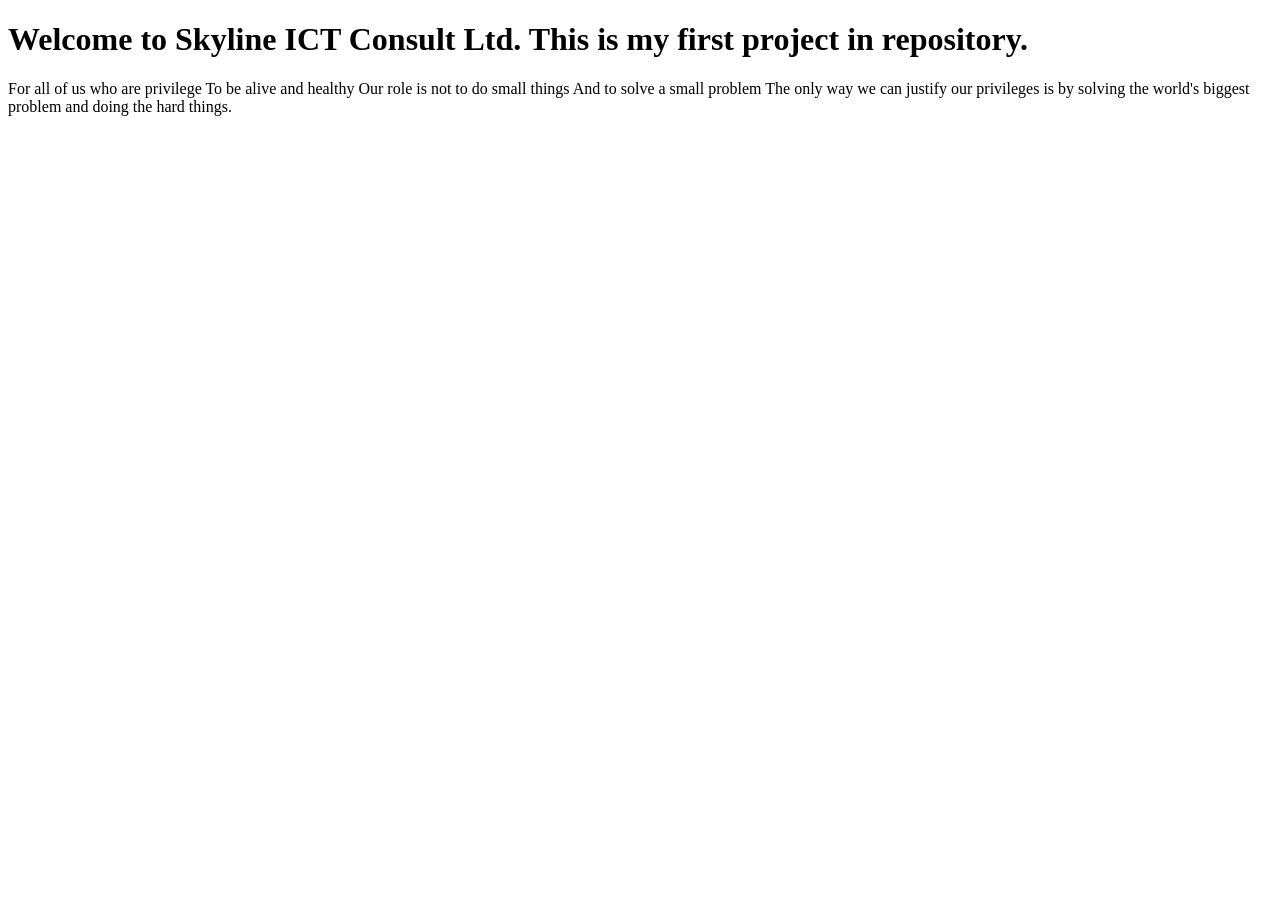
<file: index.html>
<!DOCTYPE html>
<html lang="en">
<head>
    <meta charset="UTF-8">
    <meta name="viewport" content="width=device-width, initial-scale=1.0">
    <title>PASS-99586 Cohort 16</title>
</head>
<body>
    
<h1>Welcome to Skyline ICT Consult Ltd.
    This is my first project in repository.</h1>

<p>For all of us who are privilege
    To be alive and healthy

    Our role is not to do small things
    And to solve a small problem

    The only way we can justify our
    privileges is by solving the world's 
    biggest problem and doing the hard things.</p>

</body>
</html>
</file>
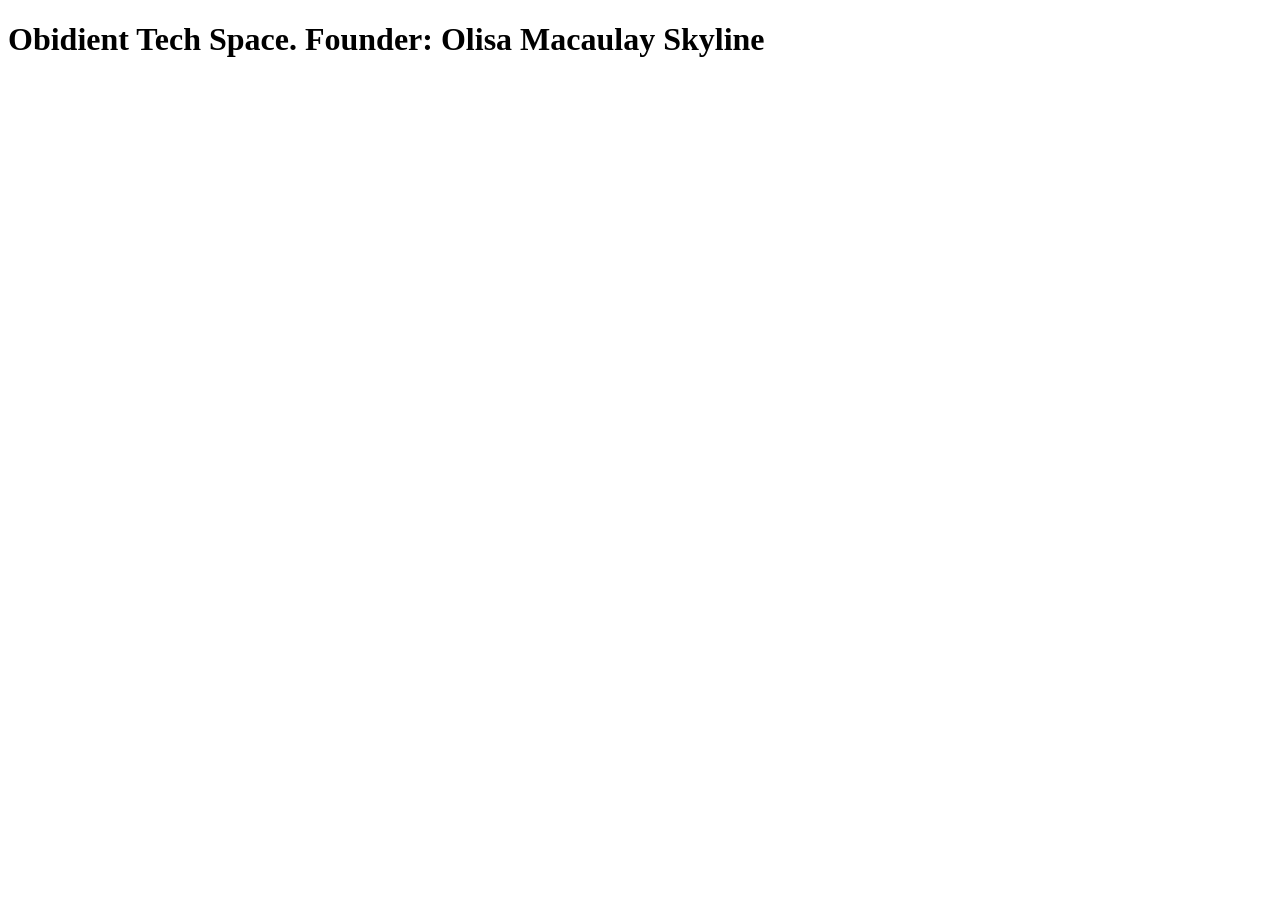
<file: index1.html>
<!DOCTYPE html>
<html lang="en">
<head>
    <meta charset="UTF-8">
    <meta name="viewport" content="width=device-width, initial-scale=1.0">
    <title>PASS-99586 Cohort 16</title>
</head>
<body>
    
<h1>Obidient Tech Space. Founder: Olisa Macaulay Skyline</h1>
    
</body>
</html>
</file>
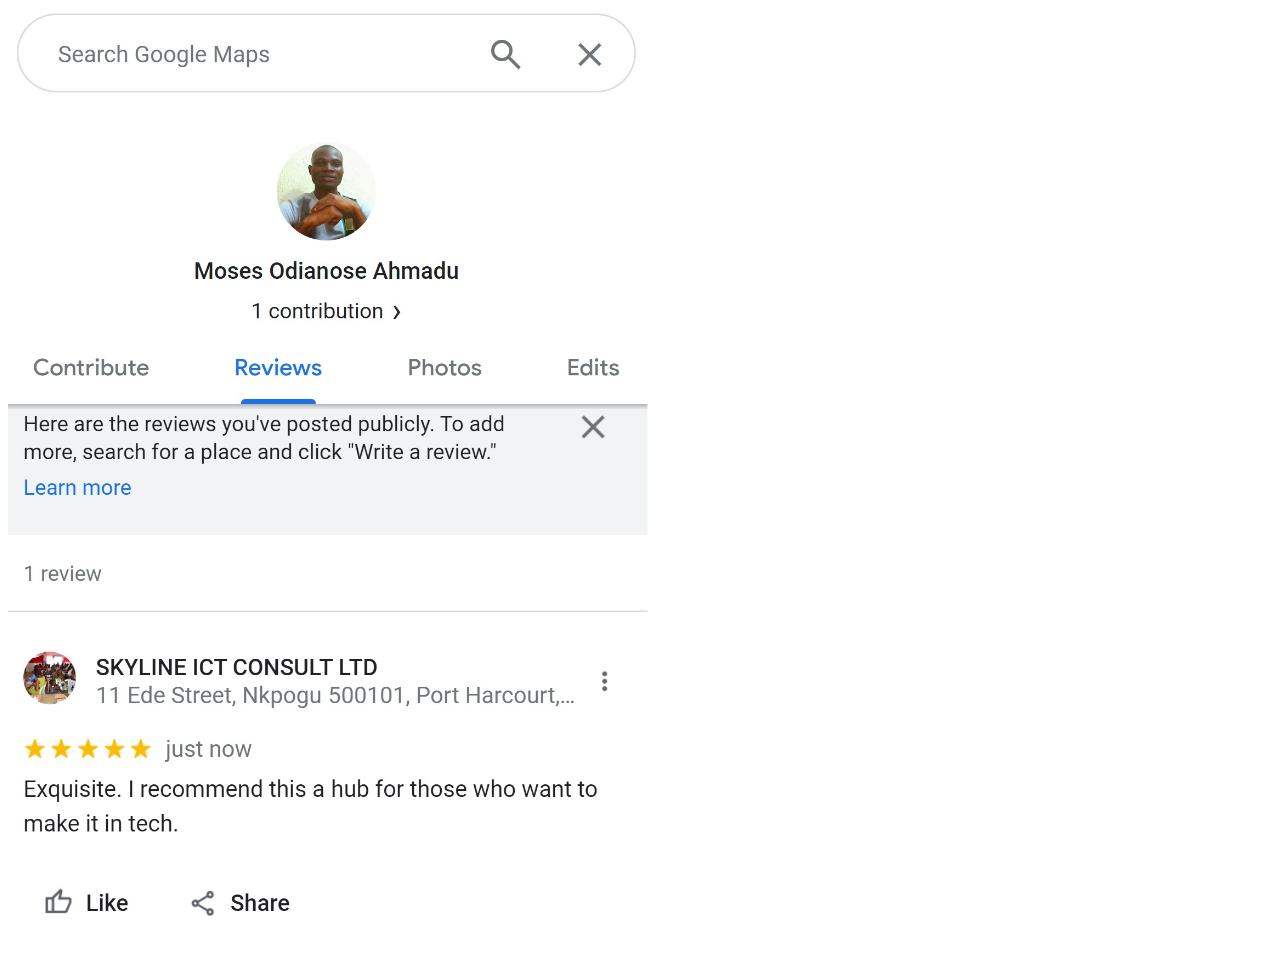
<file: review.html>
<!DOCTYPE html>
<html lang="en">
<head>
    <meta charset="UTF-8">
    <meta name="viewport" content="width=device-width, initial-scale=1.0">
    <title>My Review</title>
</head>
<body>
    
<div><img src="/Review1.jpg" alt="I recommend this hub for those who want to make it in tech" style="width:100%;max-width:640px"></div>

</body>
</html>
</file>
